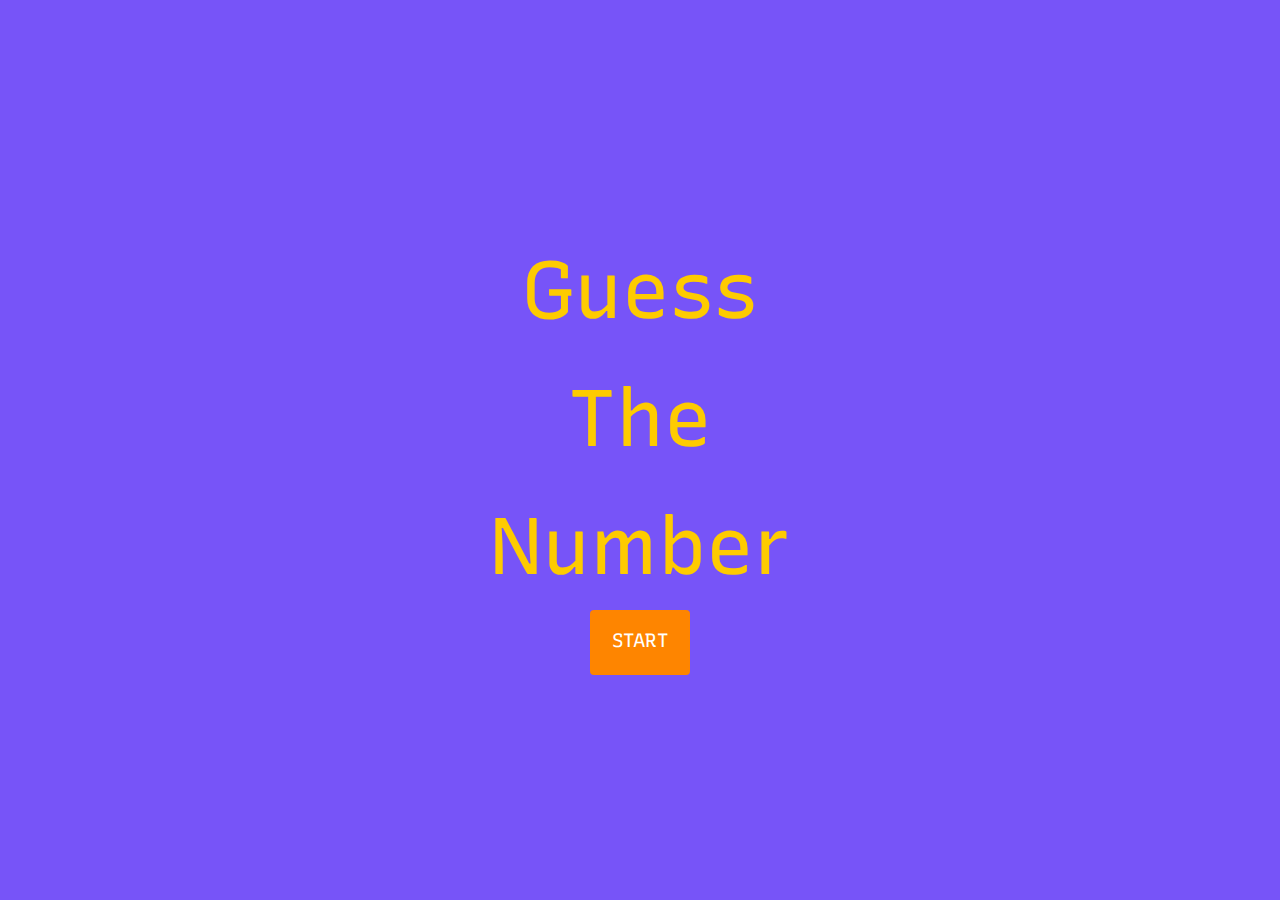
<file: index.html>
<!DOCTYPE html>
<html lang="en">
  <head>
    <meta charset="UTF-8" />
    <meta name="viewport" content="width=device-width, initial-scale=1.0" />
    <title>Guess It</title>
    <link rel="stylesheet" href="style.css" />
  </head>

  <body>
    <div class="container">
      <div class="logo">Guess The Number</div>
      <div class="button" id="start">START</div>
    </div>

    <script src="./app.js"></script>
  </body>
</html>
</file>
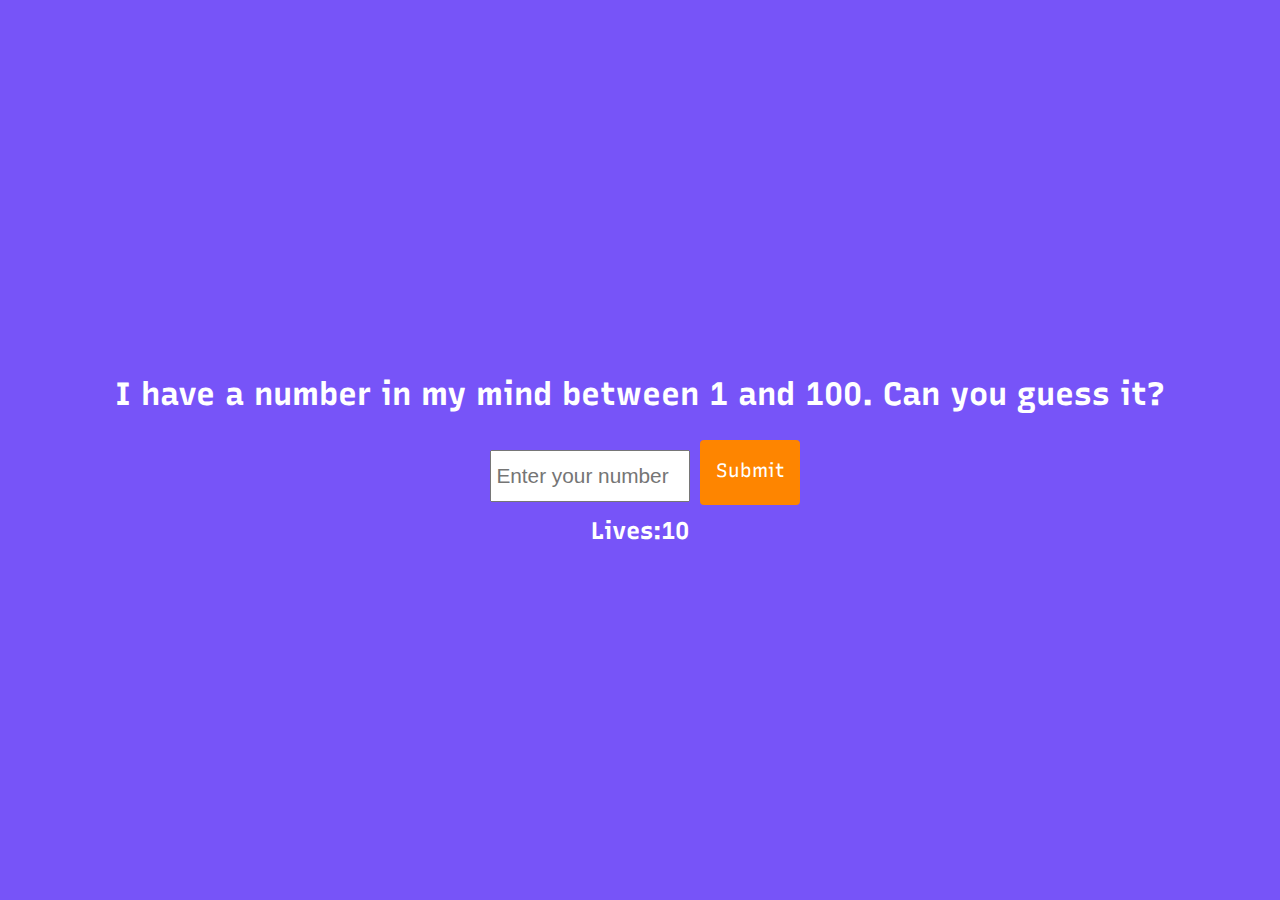
<file: game.html>
<!DOCTYPE html>
<html lang="en">
  <head>
    <meta charset="UTF-8" />
    <meta name="viewport" content="width=device-width, initial-scale=1.0" />
    <title>Game</title>
    <link rel="stylesheet" href="style.css" />
  </head>
  <body>
    <div class="container">
      <h1>I have a number in my mind between 1 and 100. Can you guess it?</h1>
      <div id="input-container">
        <input
          type="number"
          placeholder="Enter your number"
          name="number"
          id="number-input"
          min="100"
        />
        <div class="button" id="submit">Submit</div>
      </div>
      <div>
        <h2 id="lives-text">Lives:<span id="lives">10</span></h2>
        <div id="message"></div>
      </div>
    </div>
    <script src="./game.js"></script>
  </body>
</html>
</file>
<file: style.css>
@import url('https://fonts.googleapis.com/css2?family=Recursive:wght@500&display=swap');



*{
    margin:0;
    padding: 0;
    box-sizing: border-box;
}
.container{
    background-image:url("https://i1.faceprep.in/ProGrad/guess-number-bg.png");
    background-color: #7754f8;
    background-size: cover;
    font-family: 'Recursive', sans-serif;
    display: flex;
    flex-direction: column;
    justify-content: center;
    align-items: center;
    width: 100vw;
    height: 100vh;
    line-height: 1.6;
    padding: 0.20px;


}
.logo{
    font-size: 5em;
width: 400px;
text-align:center;
    color: #FECB00;
}
.button{
    background-color: #FE8500;
    margin: 30px,0;
    border-radius: 4px;
    padding: 10px,15px;
    min-width: 100px;
    text-align: center;
    font-size: 1.2em;
    color: #ffffff;
    cursor:pointer;
    height: 65px;
    padding-top: 16px
}
#input-container{
    display:flex;
    flex-wrap: wrap;
    justify-content: center;
}
h1{
    color: #ffffff;
    text-align: center;
    margin: 20px;

}
input{
    width:200px;
    margin: 10px;
    height: 2.5em;
    text-align: center;
    font-size: 1.3em;
}
#lives-text{
    color: #ffffff;

}
#message{
    font-size: 1.em;
    background-color: #FECB00;
    padding: 5px, 15px;
    border-radius: 2px;
    text-align: center;
    display: none;
}
</file>
